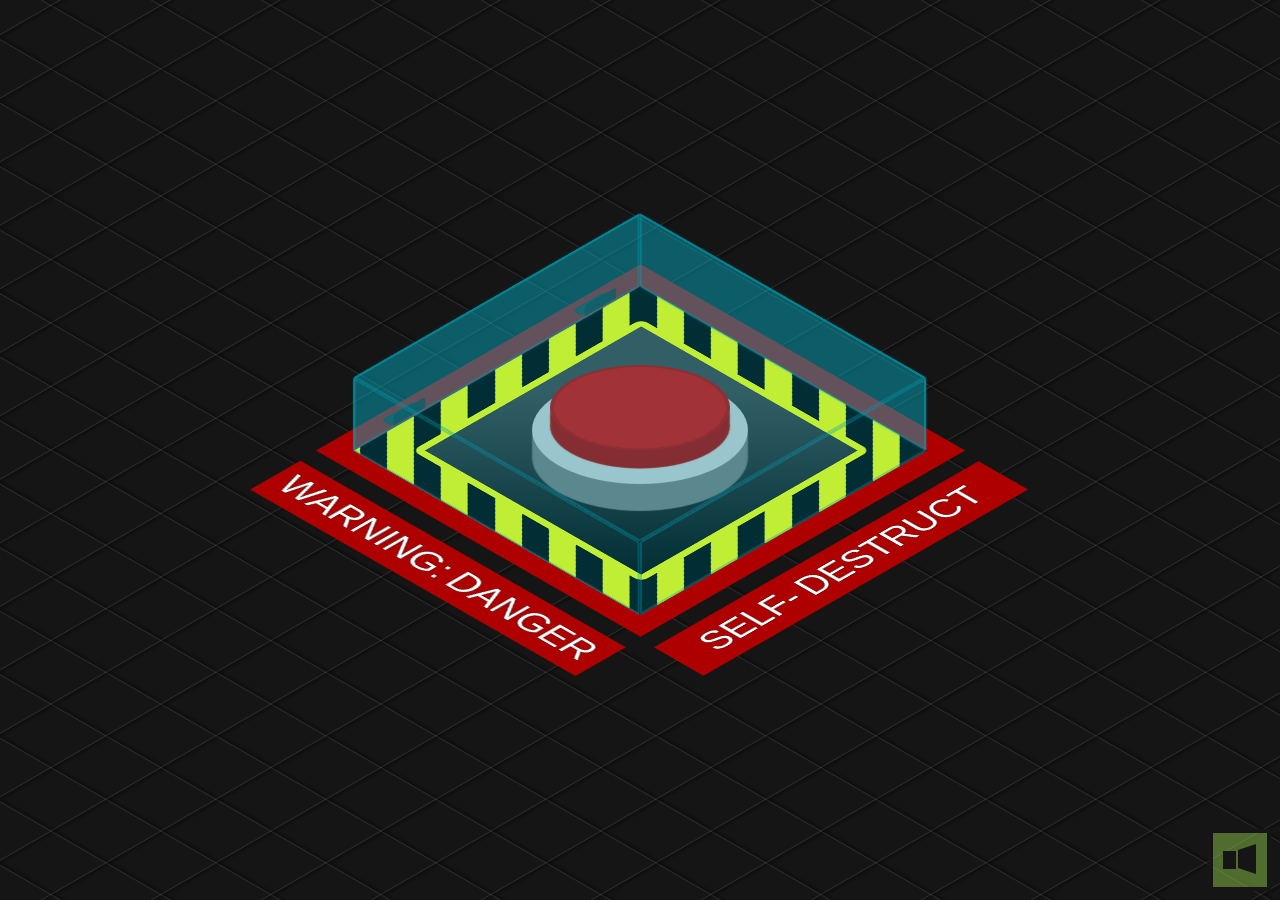
<file: index.html>
<!DOCTYPE html>
<html lang="vi">
<head>
    <meta charset="UTF-8">
    <meta http-equiv="X-UA-Compatible" content="IE=edge">
    <meta name="viewport" content="width=device-width, initial-scale=1.0">
    <title>My Love</title>
    <link rel="stylesheet" href="main.css">
    <link rel="shortcut icon" href="./icon.png" type="image/x-icon">
</head>
<body>
    <div class="grid"></div>

    <div class="warning"></div>

    <div class="base">
        <button id="activate">
            <span></span>
        </button>
    </div>

    <div class="box opened" id="cover">
        <div></div>
        <div></div>
        <div></div>
        <div></div>
        <div></div>
        <div></div>
        <span></span><span></span>
    </div>

    <div class="hinges"></div>

    <div class="text">
        SELF-&thinsp;DESTRUCT
    </div>

    <div id="panel2">
        <div id="msg">YOUR ANSWER IS FALSE</div>
        <span id="again">AGAIN PLEASE</span>
    </div>


    <div id="panel">
        <div id="msg">ANSWER NOW</div>
        <div id="time">9</div>
        <span id="abort"><a href="index2.html">YES</a></span>
        <span id="no">NO</span>
        <span id="detonate">Oc Cho</span>
    </div>

    <div id="turn-off"></div>
    <div id="closing"></div>

    <div id="restart"><button id="reload"></button></div>

    <div id="mute"></div>

    <audio id="alarm">
        <source src="https://josetxu.com/demos/sounds/self-destruct-alarm-count.mp3" type="audio/mpeg">
    </audio>

    <script src="main.js"></script>

</body>
</html>
</file>
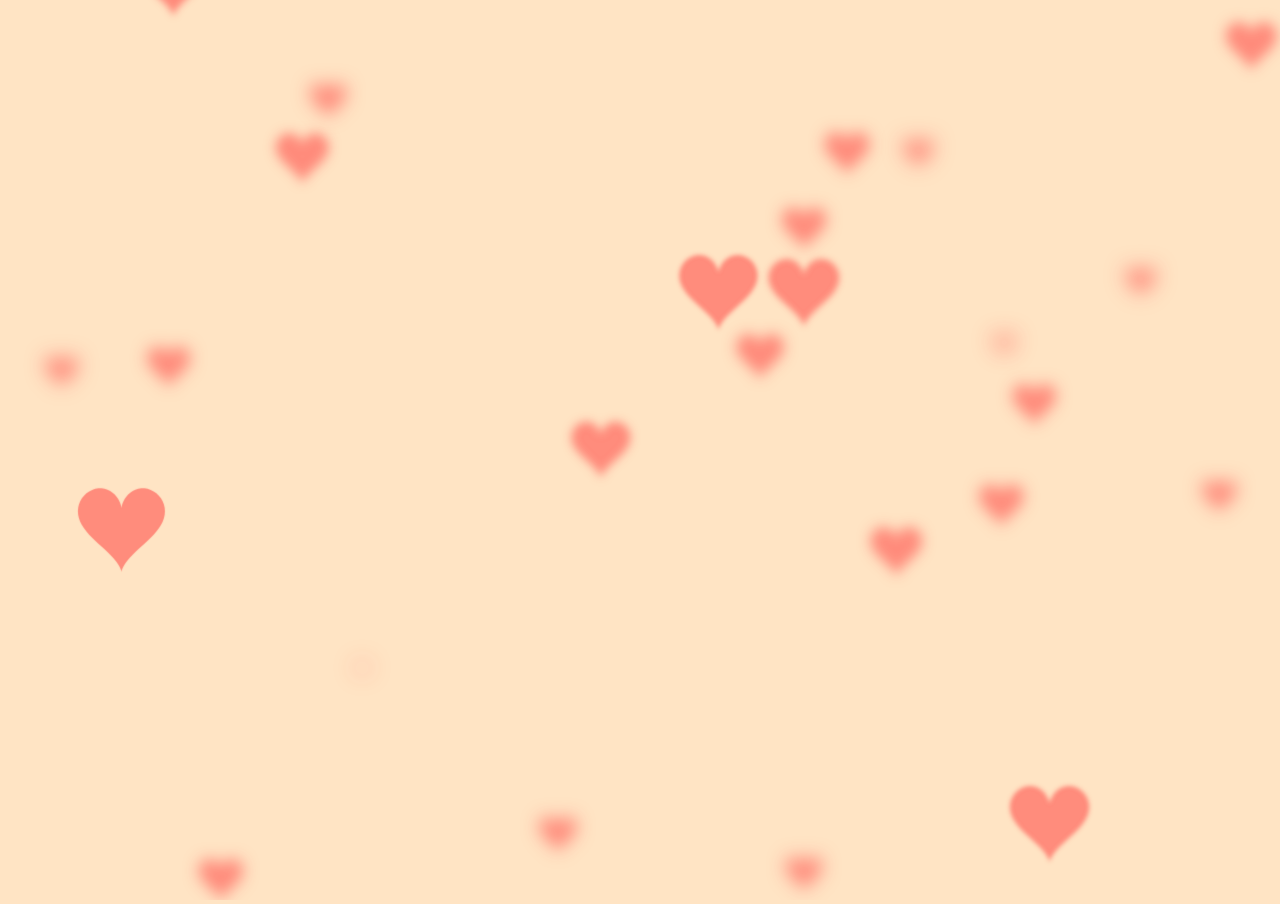
<file: index2.html>
<!DOCTYPE html>
<html lang="vi">
<head>
    <meta charset="UTF-8">
    <meta http-equiv="X-UA-Compatible" content="IE=edge">
    <meta name="viewport" content="width=device-width, initial-scale=1.0">
    <title>My Love</title>
    <link rel="stylesheet" href="main2.css">
    <link rel="shortcut icon" href="./icon.png" type="image/x-icon">
</head>
<body>
    <canvas></canvas>

    <h1 aria-label="Sarah Fossheim">
      <span aria-hidden="true">
        <span style="--index: 1s">I</span>
      </span>  
        <span aria-hidden="true" class="spacing"  style="--index: 1.1"></span>
      <span aria-hidden="true">
        <span style="--index: 1.2s">L</span>
        <span style="--index: 1.3s">O</span>
        <span style="--index: 1.4s">V</span>
        <span style="--index: 1.5s">E</span>
      </span>  
        <span aria-hidden="true" class="spacing"  style="--index: 1.6"></span>
      <span aria-hidden="true">
        <span style="--index: 1.7s">Y</span>
        <span style="--index: 1.8s">O</span>
        <span style="--index: 1.9s">U</span>
      </span>  
        <span aria-hidden="true" class="spacing"  style="--index: 2"> </span>
      <span aria-hidden="true">
        <span style="--index: 2.1s">T</span>
        <span style="--index: 2.2s">O</span>
        <span style="--index: 2.3s">O</span>
      </span>

      <audio src="music.mp3" autoplay controls hidden>
      </audio>


    <script src="main2.js"></script>
</body>
</html>
</file>
<file: main.css>
body {
	margin: 0;
	padding: 0;
	width: 100vw;
	height: 100vh;
	display: flex;
	justify-content: center;
	align-items: center;
	overflow: hidden;
	background-color: #151515;
}

.base {
	background: #cacaca;
	width: 20vmin;
	border-radius: 27vmin;
	box-shadow: 0 6vmin 0.15vmin 0vmin #777, 0 4vmin 0.15vmin 0vmin #777, 0 2vmin 0.15vmin 0vmin #777;
	padding: 0vmin 2vmin 2vmin 2vmin;
	z-index: 1;
	transform: rotateX(60deg) rotateZ(0deg);
	margin-top: -4.5vmin;
	height: 22vmin;
}

button#activate {
	background: #d60505;
	border: 0;
	width: 20vmin;
	height: 19vmin;
	border-radius: 100%;
	position: relative;
	cursor: pointer;
	outline: none;
	z-index: 2;
	box-shadow: 0 4vmin 0.15vmin 0vmin #af0000, 0 2vmin 0.15vmin 0vmin #af0000;
	top: -2.5vmin;
	border: 0.5vmin solid #af0000a1;
	transition: all 0.25s ease 0s;
}

button#activate:hover {
	box-shadow: 0 3vmin 0.15vmin 0vmin #af0000, 0 1vmin 0.15vmin 0vmin #af0000;
	top: -1.5vmin;
	transition: all 0.5s ease 0s;
}
button#activate:active, button#activate.pushed {
	box-shadow: 0 1vmin 0.15vmin 0vmin #af0000, 0 1vmin 0.15vmin 0vmin #af0000;
	top: 0.5vmin;
	transition: all 0.25s ease 0s;
}
button#activate.pushed {
	box-shadow: 0 0 20px 10px #ff3c3c, 0 0 100px 50px #ff2828;
	background: #ff0000;
	border-bottom: 3px solid #00000020;
}


.box {
	transform: rotateX(-35deg) rotateY(45deg) rotateZ(0deg) rotate3d(1, 0, 0, 90deg);
	transform-origin: center top;
	transform-style: preserve-3d;
	width: 45vmin;
	position: absolute;
	z-index: 5;
	margin-top: 27vmin;
	transition: transform 1s ease 0s;
	cursor: pointer;
	height: 45vmin;
	margin-left: -32vmin;
}

.box.opened {
  transform: rotateX(-35deg) rotateY(45deg) rotateZ(0deg) rotate3d(1, 0, 0, 180deg);
}

.box div {
	position: absolute;
	width: 45vmin;
	height: 45vmin;
	background: #00bcd47d;
	opacity: 0.5;
	border: 3px solid #00a4b9;
	border-radius: 3px;
	box-sizing: border-box;
	box-shadow: 0 0 3px 0 #00bcd48a;
}

.box > div:nth-child(1) {
	opacity: 0;
}
.box > div:nth-child(2) {
	transform: rotateX(90deg) translate3d(0px, 5vmin, 5vmin);
	height: 10vmin;
}
.box > div:nth-child(3) {
	transform: rotateX(0deg) translate3d(0, 0, 10vmin);
}
.box > div:nth-child(4) {
	transform: rotateX(270deg) translate3d(0px, -5vmin, 40vmin);
	height: 10vmin;
}
.box > div:nth-child(5) {
	transform: rotateY(90deg) translate3d(-5vmin, 0, 40vmin);
	width: 10vmin;
}
.box > div:nth-child(6) {
	transform: rotateY(-90deg) translate3d(5vmin, 0vmin, 5vmin);
	width: 10vmin;
}




.grid {
	background:repeating-linear-gradient(150deg, rgba(255,255,255,0) 0, rgba(255,255,255,0) 49px, rgb(255 255 255 / 10%) 50px ,rgb(0 0 0 / 30%) 51px , rgba(255,255,255,0) 55px ), repeating-linear-gradient(30deg, rgba(255,255,255,0) 0, rgba(255,255,255,0) 49px, rgb(255 255 255 / 10%) 50px ,rgb(0 0 0 / 30%) 51px , rgba(255,255,255,0) 55px );
	position: fixed;
	width: 200vw;
	height: 150vh;
}


.warning {
	position: absolute;
	z-index: 0;
	width: 45vmin;
	height: 45vmin;
	background: repeating-linear-gradient(-45deg, black, black 3vmin, yellow 3vmin, yellow 6vmin);
	transform: rotateX(-35deg) rotateY(45deg) rotateZ(0deg) rotate3d(1, 0, 0, 90deg);
	box-shadow: 0 0 0 3vmin #af0000;
}

.warning:before {
	content: "";
	width: 80%;
	height: 80%;
	background: linear-gradient(45deg, #000000 0%, #414141 74%);
	float: left;
	margin-top: 10%;
	margin-left: 10%;
	border: 1vmin solid yellow;
	border-radius: 1vmin;
	box-sizing: border-box;
}

.warning:after {
	content: "WARNING:\2009 DANGER";
	color: white;
	transform: rotate(90deg);
	float: left;
	background: #af0000;
	position: absolute;
	bottom: 18.5vmin;
	left: -35vmin;
	font-size: 5vmin;
	font-family: Arial, Helvetica, serif;
	width: 49vmin;
	text-align: center;
	padding: 1vmin;
	text-shadow: 0 0 1px #000, 0 0 1px #000, 0 0 1px #000;
}





.hinges {
  position: absolute;
	z-index: 3;
	transform: rotateX(-35deg) rotateY(45deg) rotateZ(0deg) rotate3d(1, 0, 0, 90deg);
}


.hinges:before, .hinges:after {
	content: "";
	background: #2b2b2b;
	width: 5vmin;
	height: 1.5vmin;
	position: absolute;
	margin-top: -24.5vmin;
	z-index: 5;
	border: 2px solid #00000010;
	border-radius: 5px 5px 0 0;
	box-sizing: border-box;
	margin-left: -16.25vmin;
}
.hinges:after {
  margin-left: 13.75vmin;
  margin-top: -24.5vmin;
}


.box > span:before, .box > span:after {
	content: "";
	width: 5vmin;
	height: 1.5vmin;
	background: #103e4480;
	position: absolute;
	margin-left: 6vmin;
	border-radius: 0 0 5px 5px;
}
.box > span:after  {
  margin-left: 36vmin;
}

.box > span {
  transform: rotateX(89deg) translate(0.3vmin, 0.3vmin);
  position: absolute;
}





.text {
	position: absolute;
	margin-top: 55vmin;
	color: white;
	font-family: Arial, Helvetica, serif;
	font-size: 5vmin;
	text-shadow: 0 0 1px #000, 0 0 1px #000, 0 0 1px #000;
	perspective-origin: left;
	background: #af0000;
	padding: 1vmin;
	transform: rotateX(-35deg) rotateY(45deg) rotateZ(0deg) rotate3d(1, 0, 0, 90deg) translate(33.5vmin, -2vmin);
	text-align: center;
	width: 49vmin;

}

div#panel:before {
	content: "DO YOU LOVE ME";
	top: 3vmin;
	position: relative;
	font-size: 8vmin;
	width: 100vw;
	left: 0;
	z-index: 6;
	text-shadow: 0 0 1px #fff, 0 0 3px #fff;
	border-bottom: 1vmin dotted #fff;
}

#panel {
	position: absolute;
	background: #ff0000d0;
	color: #ffffff;
	font-family: Arial, Helvetica, serif;
	width: 90vmin;
	box-sizing: border-box;
	font-size: 3.25vmin;
	padding: 1vmin 2vmin;
	height: 60vmin;
	box-shadow: 0 0 0 100vmin #ff000060, 0 0 0 5vmin #ff000060;
	z-index: 5;
	display: none;
	text-align: center;
	text-shadow: 0 0 1px #fff, 0 0 3px #fff, 0 0 5px #fff;
	animation: warning-ligth 1s 0s infinite;
}

#panel.show {
	display: block !important;
}

#panel2 {
    position: absolute;
	background: #ff0000d0;
	color: #ffffff;
	font-family: Arial, Helvetica, serif;
	width: 90vmin;
	box-sizing: border-box;
	font-size: 3.25vmin;
	padding: 1vmin 2vmin;
	height: 60vmin;
	box-shadow: 0 0 0 100vmin #ff000060, 0 0 0 5vmin #ff000060;
	z-index: 5;
	display: none;
	text-align: center;
	text-shadow: 0 0 1px #fff, 0 0 3px #fff, 0 0 5px #fff;
	animation: warning-ligth 1s 0s infinite;
}

#panel2.show {
    display: block !important;
}

div#panel2::before {
    content: "WARNING";
	top: 3vmin;
	position: relative;
	font-size: 10vmin;
	width: 100vw;
	left: 0;
}

#msg {
	margin-top: 5vmin;
	text-shadow: 0 0 2px #fff;
    font-size: 50px;
}

#time {
	font-size: 10vmin;
	background: #00000080;
	max-width: 35vmin;
	margin: 6vmin auto 5vmin !important;
	position: relative;
	border-radius: 0.25vmin;
	text-shadow: 0 0 3px #000, 0 0 2px #000, 0 0 3px #000, 0 0 4px #000, 0 0 5px #000;
	padding: 1vmin 0;
}

#time:before {
	content: "00:0";
}

#abort {
	background: #ffffffb8;
	color: #d30303;
	cursor: pointer;
	padding: 1vmin 2.75vmin;
	font-size: 6vmin;
	border-radius: 0.25vmin;
	font-weight: bold;
	animation: highlight 1s 0s infinite;
}

#abort:hover {
  background: #ffffff;
	box-shadow: 0 0 15px 5px #fff;
}

#no {
    background: #ffffffb8;
	color: #d30303;
	cursor: pointer;
	padding: 1vmin 2.75vmin;
	font-size: 6vmin;
	border-radius: 0.25vmin;
	font-weight: bold;
	animation: highlight 1s 0s infinite;
}

#no:hover {
    background: #ffffff;
	box-shadow: 0 0 15px 5px #fff;
}

#again {
    background: #ffffffb8;
	color: #d30303;
	cursor: pointer;
	padding: 1vmin 2.75vmin;
	font-size: 6vmin;
	border-radius: 0.25vmin;
	font-weight: bold;
	animation: highlight 1s 0s infinite;
    position: absolute;
    top: 70%;
    right: 22%;
}

#again:hover {
    background: #ffffff;
	box-shadow: 0 0 15px 5px #fff;
}


@keyframes highlight {
	50% { box-shadow: 0 0 15px 5px #fff;}
}








div#turn-off {
	position: fixed;
	background: #ffffff80;
	left: 0;
	width: 100vw;
	height: 0vh;
	z-index: 7;
}

div#turn-off:before, div#turn-off:after {
	content: "";
	position: fixed;
	left: 0;
	top: 0;
	height: 0vh;
	background: #000;
	width: 100vw;
	transition: height 0.5s ease 0s;
}
div#turn-off:after {
	top: inherit;
	bottom: 0;
}


div#turn-off.close {
	height: 100vh;
}

div#turn-off.close:before, div#turn-off.close:after {
	transition: height 0.1s ease 0.1s;
	height: 49.75vh;
}




#time.crono {
	background: #ffffffba;
	transition: background 0.5s ease 0s;
	color: #ff0000;
	text-shadow: 0 0 1px #ffffff, 0 0 2px #ffffff, 0 0 2px #ffffff;
}
#detonate {
	display: none;
	color: #fff;
	z-index: 5;
	font-size: 8vmin;
	font-family: Arial, Helvetica, serif;
	text-shadow: 0 0 1px #fff, 0 0 2px #fff, 0 0 3px #fff;
}	
#detonate.show {
	display: block;
	animation: blink 0.25s 0s infinite;
}	

#abort.hide {
	display: none;
}

#no.hide {
    display: none;
}

#again.hide {
    display: none;
}


@keyframes blink {
	50% { opacity: 0;}
}








#closing {
	width: 100vw;
	height: 100vh;
	left: 0;
	position: absolute;
}

div#closing:before, div#closing:after {
	content: "";
	width: 50vw;
	height: 1.5vh;
	left: -50vw;
	top: 49vh;
	position: absolute;
	background: #000000;
	z-index: 7;
	transition: left 0.2s ease 0s;
}

div#closing:after {
	right: -50vw;
	transition: right 0.2s ease 0s;
	left: initial;
}


div#closing.close:before {
	left: 0;
	transition: left 0.2s ease 0.2s;
}


div#closing.close:after {
	right: 0;
	transition: right 0.2s ease 0.2s;
}



#restart {
	position: absolute;
	z-index: 8;
	display: none;
}
#reload {
	position: absolute;
	z-index: 8;
	width: 10vmin;
	height: 10vmin;
	border-radius: 100%;
	border: 0;
	margin-top: -5vmin;
	margin-left: -2.5vmin;
	opacity: 0;
	cursor: pointer;
	transform: rotate(0deg);
	transition: transform 0.5s ease 0s;
	outline: none;
}
#reload:hover {
	background: #ef0000;
	transform: rotate(360deg);
	transition: transform 0.5s ease 0s;
}
#restart.show { 
	display: block; 
}

#restart.show #reload {  
	animation: refresh 3.5s 0s 1; 
	opacity:1;
}


@keyframes refresh {
		0% { opacity: 0; }
	 50% { opacity: 0; }
	100% { opacity: 1; }
}


button#reload:before {
	content: "";
	width: 6vmin;
	height: 6vmin;
	position: absolute;
	left: 2vmin;
	top: 2vmin;
	border-radius: 100%;
	border: 1vmin solid #000;
	box-sizing: border-box;
	border-bottom-color: transparent;
}

button#reload:after {
	content: "";
	border: 1.25vmin solid transparent;
	border-top: 2vmin solid black;
	position: absolute;
	transform: rotate(40deg) translate(0.5vmin, 1.25vmin);
}





@keyframes warning-ligth {
	 0% { box-shadow: 0 0 0 100vmin #ff000060, 0 0 0 5vmin #ff000060; }
	50% { box-shadow: 0 0 0 100vmin #ff000020, 0 0 0 5vmin #ff000020; }
}



#mute {
    position: absolute;
    bottom: 1vmin;
    right: 1vmin;
    background: #8bc34a80;
    width: 6vmin;
    height: 6vmin;
    cursor: pointer;
    border: 0.5vmin solid #151515;
}
#mute.muted {
    background: #ff000080;
}

#mute:before {
    content: "";
    border: 0.75vmin solid transparent;
    height: 2vmin;
    border-right: 2vmin solid #151515;
    position: absolute;
    border-left-width: 0;
    top: 1.25vmin;
    right: 1.25vmin;
}
#mute:after {
    content: "";
    border: 0vmin solid transparent;
    height: 2vmin;
    border-right: 1.5vmin solid #151515;
    position: absolute;
    top: 2vmin;
    right: 3.5vmin;
}


#abort a {
    text-decoration: none;
    color: #d30303;
}
</file>
<file: main2.css>
body{
    overflow: hidden;
    margin: 0;
  }
  h1{
    position: fixed;
    top: 50%;
    left: 0;
    width: 100%;
    text-align: center;
    transform:translateY(-50%);
    font-family: 'Love Ya Like A Sister', cursive;
    font-size: 40px;
    color: #c70012; 
    padding: 0 20px;
  }
  @media (min-width:1200px){
    h1{
      font-size: 60px;
    }
  }







  * {
    padding: 0;
    margin: 0;
  }

  body {
    background-color:bisque;
  }

  h1 {
    font-family: 'Love Ya Like A Sister', cursive;
    font-size: 7em;
    font-weight: 50px;
    text-align: center;
    margin-top: 2em;
    font-weight: 600;
    position: fixed;
    top: 50%;
    left: 0;
    width: 100%;
    text-align: center;
    transform:translateY(-200%);

  }

  h1 span {
    display: inline-block;
  }

  h1 span span{
    display: inline-block;
    width: auto;
    margin-right: -0.3em;
    animation: animate-characters 0.75s var(--index) forwards;
    animation-duration: 4s ;
    animation-iteration-count: infinite;
    opacity: 0;
    position: relative;
  }

  @keyframes animate-characters {
    0% {
      bottom: -0.7em;
      opacity: 1;
      color:azure;
    }

    50% {
      bottom: 0.7em;
      color:tomato;
    }

    100% {
      bottom: 0;
      opacity: 1;
    }
  }

  audio {

    position: absolute;
    top: 105%;
    right: 44%;
    animation: fadein ease 5s;
  }

  @keyframes fadein {
    from {
      opacity: 0;
    }
    to {
      opacity: 1;
    }

  }
</file>
